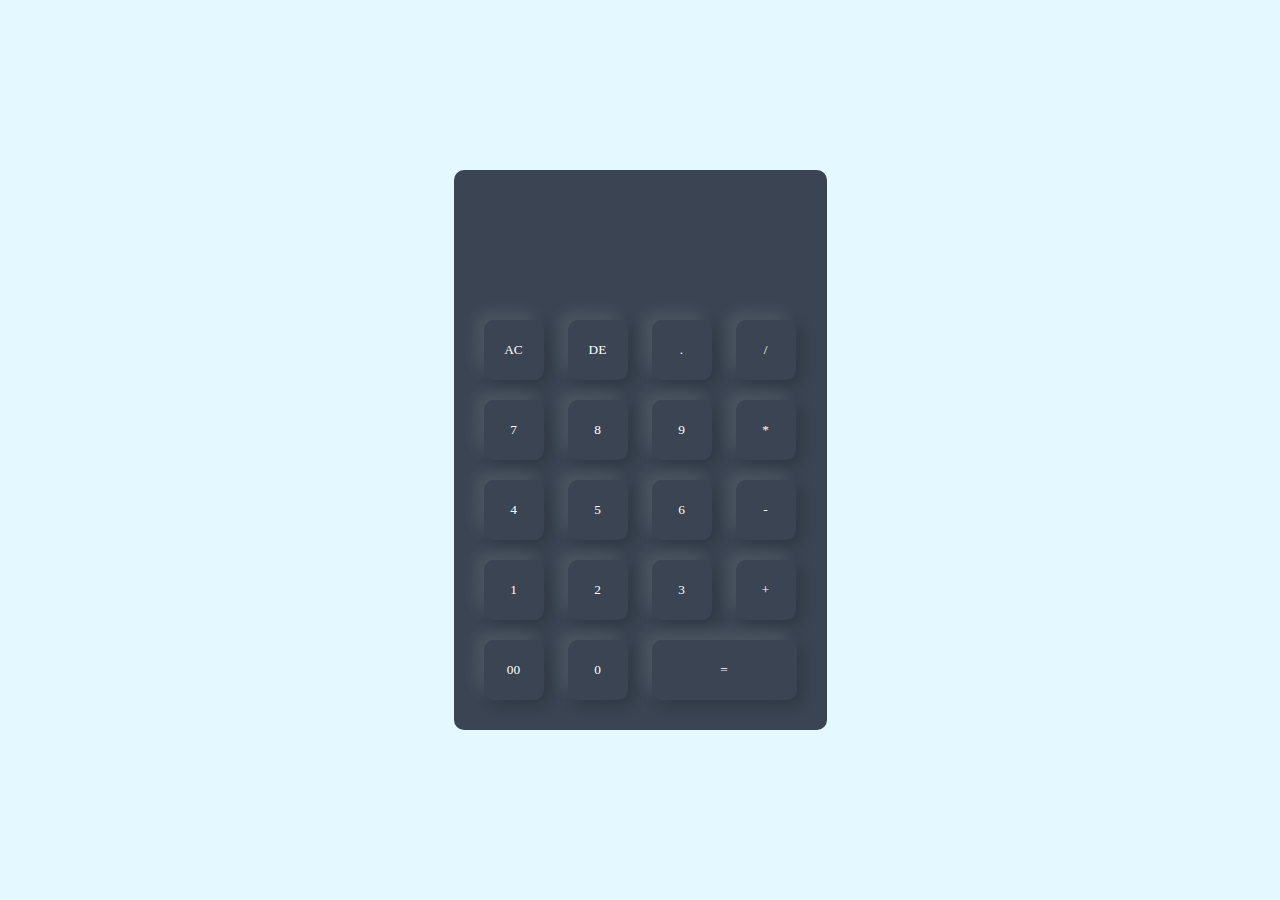
<file: calculator/index.html>
<!DOCTYPE html>
<html lang="en">
<head>
    <meta charset="UTF-8">
    <meta name="viewport" content="width=device-width, initial-scale=1.0">
    <title>calculator</title>
    <link rel="stylesheet" href="style.css">
</head>
<body>
    <div class="container">
        <div class="calculator">
            <form>
                <div class="display">
                    <input type="text" name="display">
                </div>
                <div>
                    <input type="button" value="AC" onclick="display.value =''"> 
                    <input type="button" value="DE" onclick="display.value = display.value.toString().slice(0,-1)">
                    <input type="button" value="." onclick="display.value +='.'">
                    <input type="button" value="/" onclick="display.value +='/'">

                </div><div>
                    <input type="button" value="7"   onclick="display.value ='7'">
                    <input type="button" value="8" onclick="display.value +='8'">
                    <input type="button" value="9" onclick="display.value +='9'">
                    <input type="button" value="*" onclick="display.value +='*'">

                </div><div>
                    <input type="button" value="4" onclick="display.value +='4'">
                    <input type="button" value="5" onclick="display.value +='5'">
                    <input type="button" value="6" onclick="display.value +='6'">
                    <input type="button" value="-" onclick="display.value +='-'">

                </div><div>
                    <input type="button" value="1" onclick="display.value +='1'">
                    <input type="button" value="2" onclick="display.value +='2'">
                    <input type="button" value="3"onclick="display.value +='3'">
                    <input type="button" value="+" onclick="display.value +='+'">

                </div><div>
                    <input type="button" value="00">
                    <input type="button" value="0">
                    <input type="button" value="=" onclick="display.value = eval(display.value)" class="equal">
                    

                </div>
            </form>
        </div>
    </div>
</body>
</html>
</file>
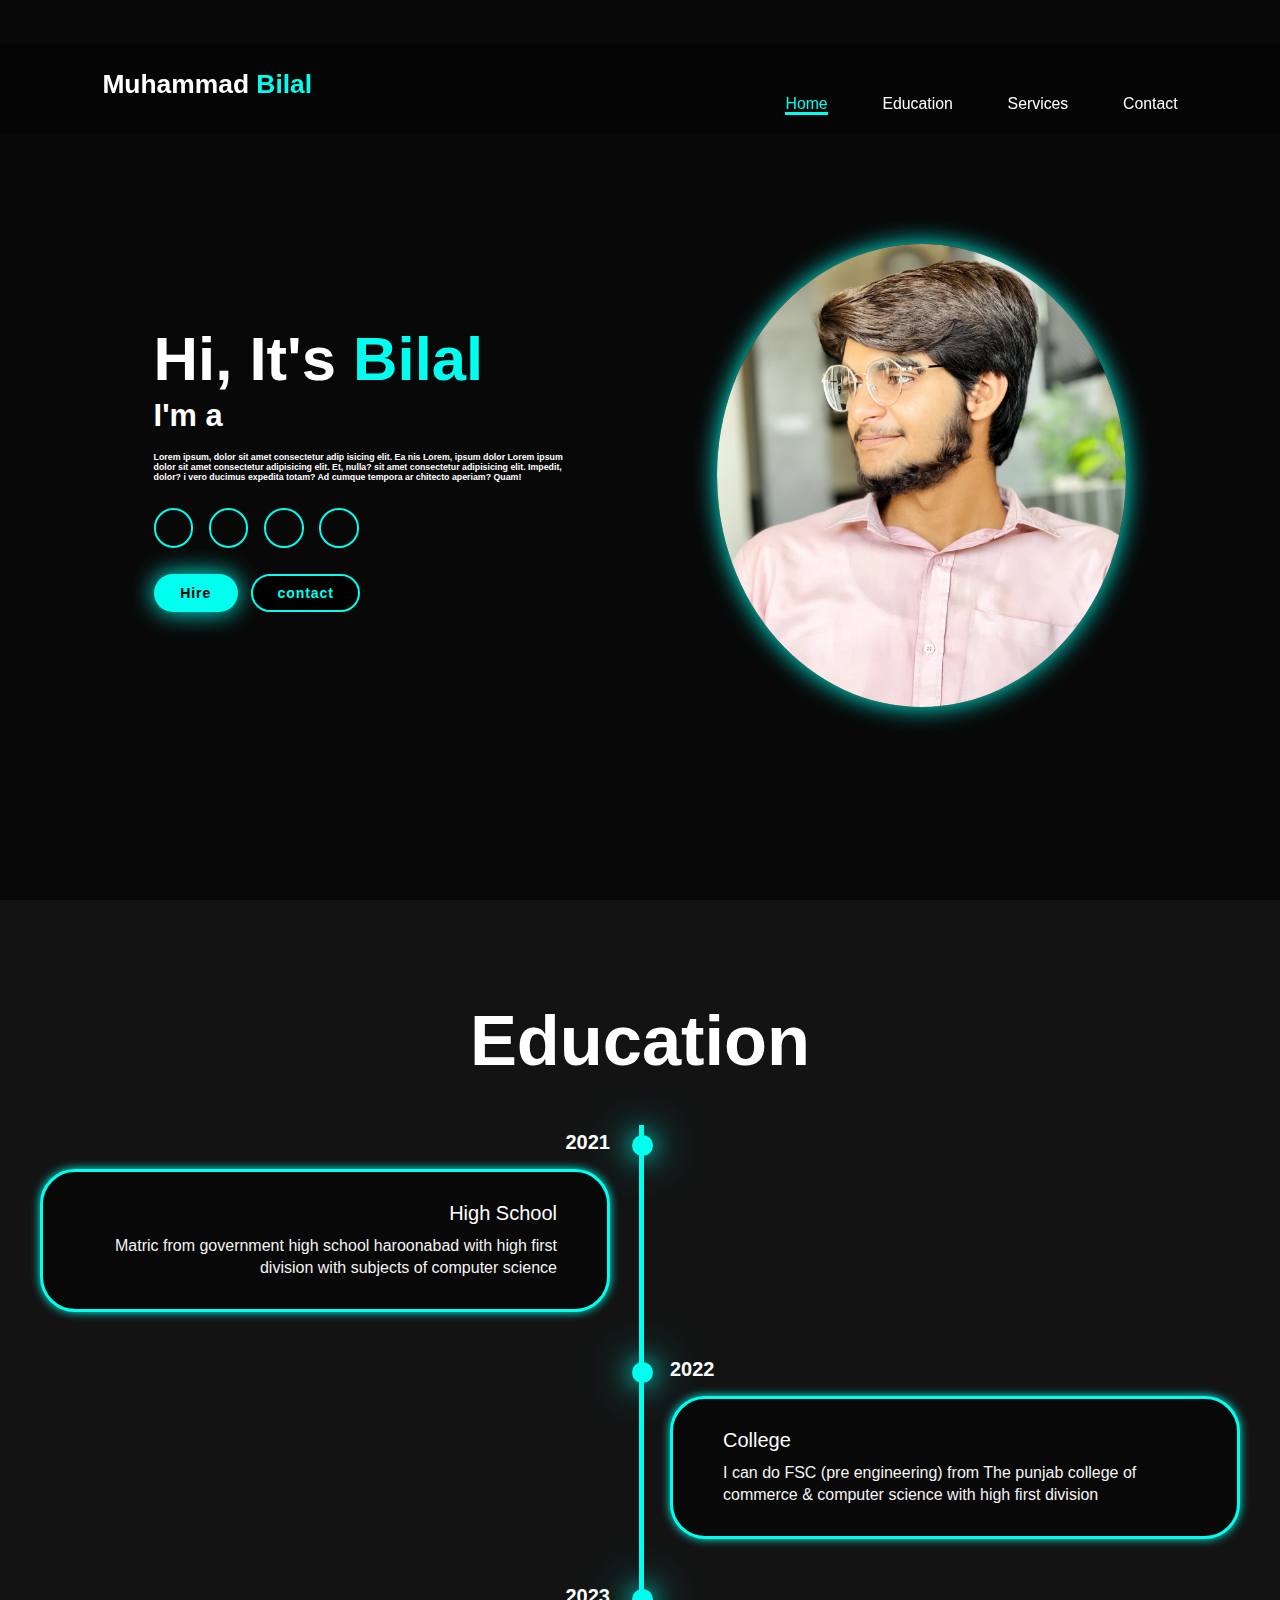
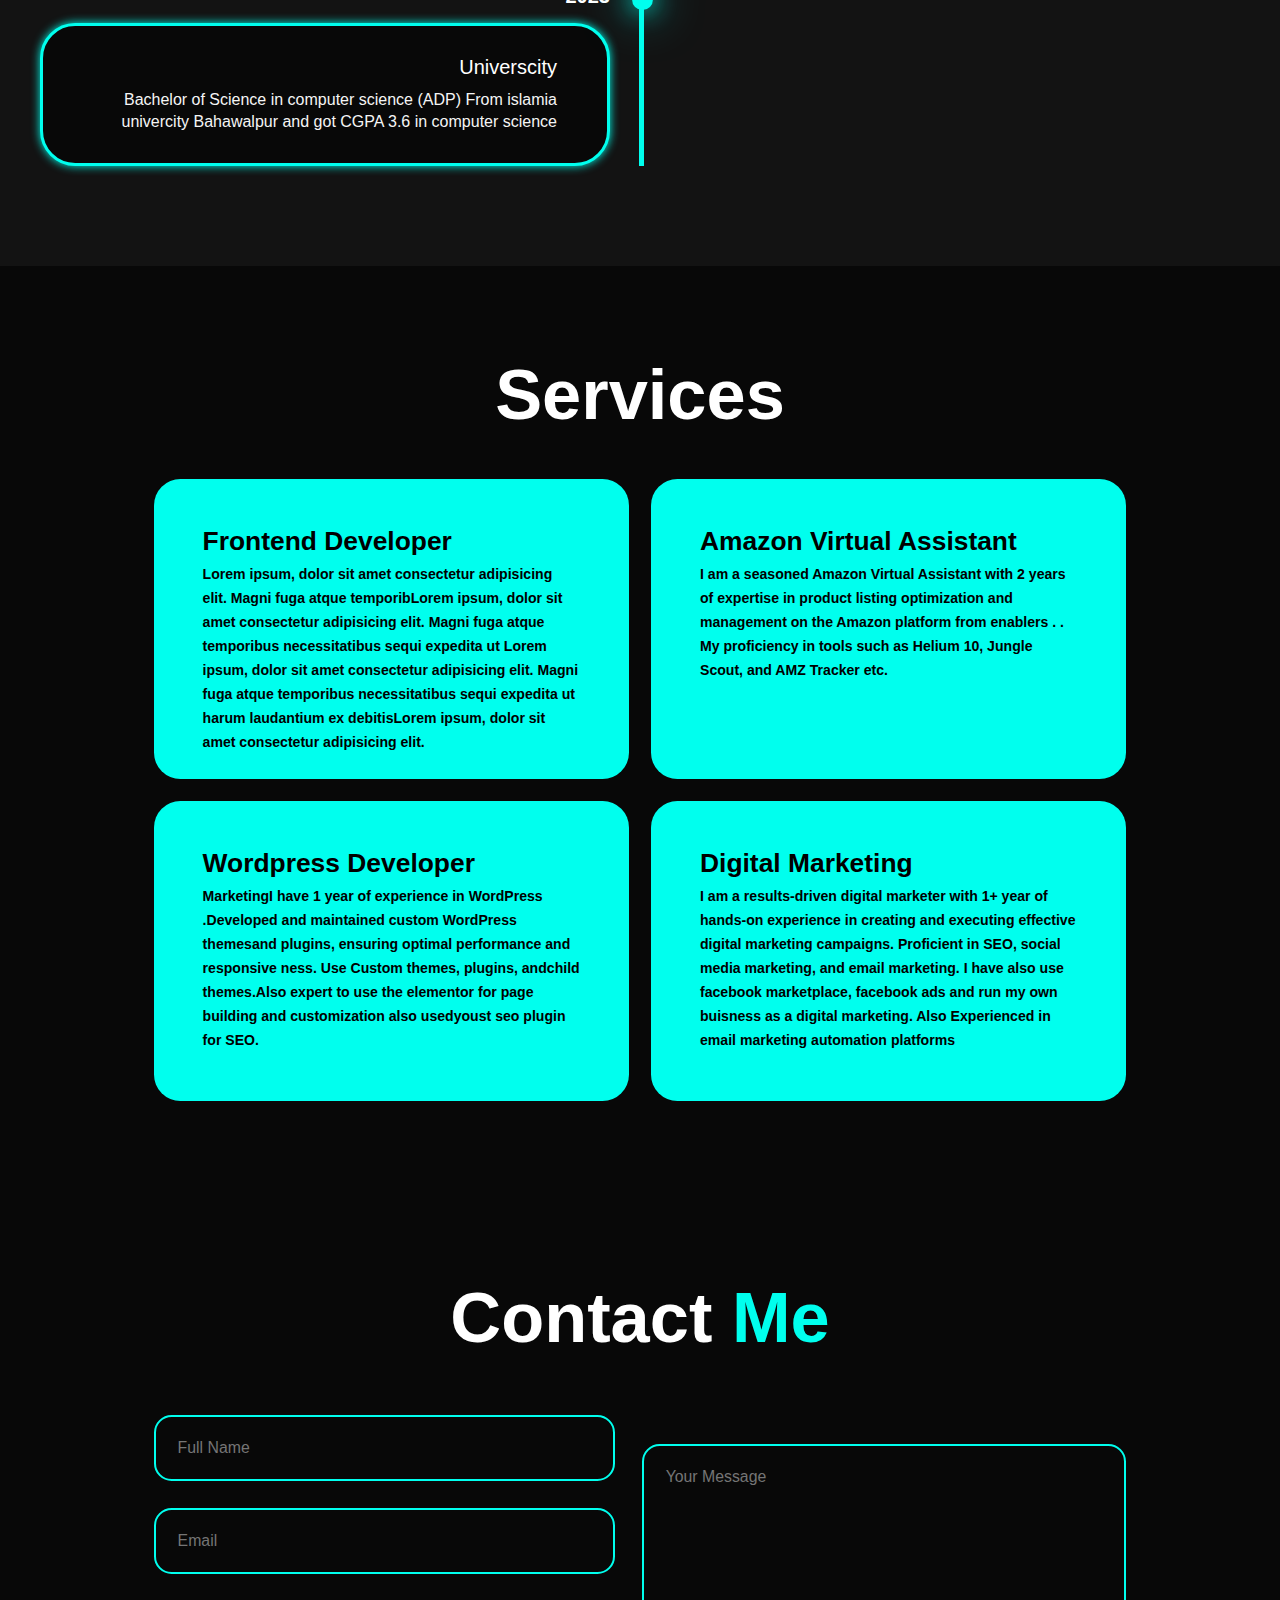
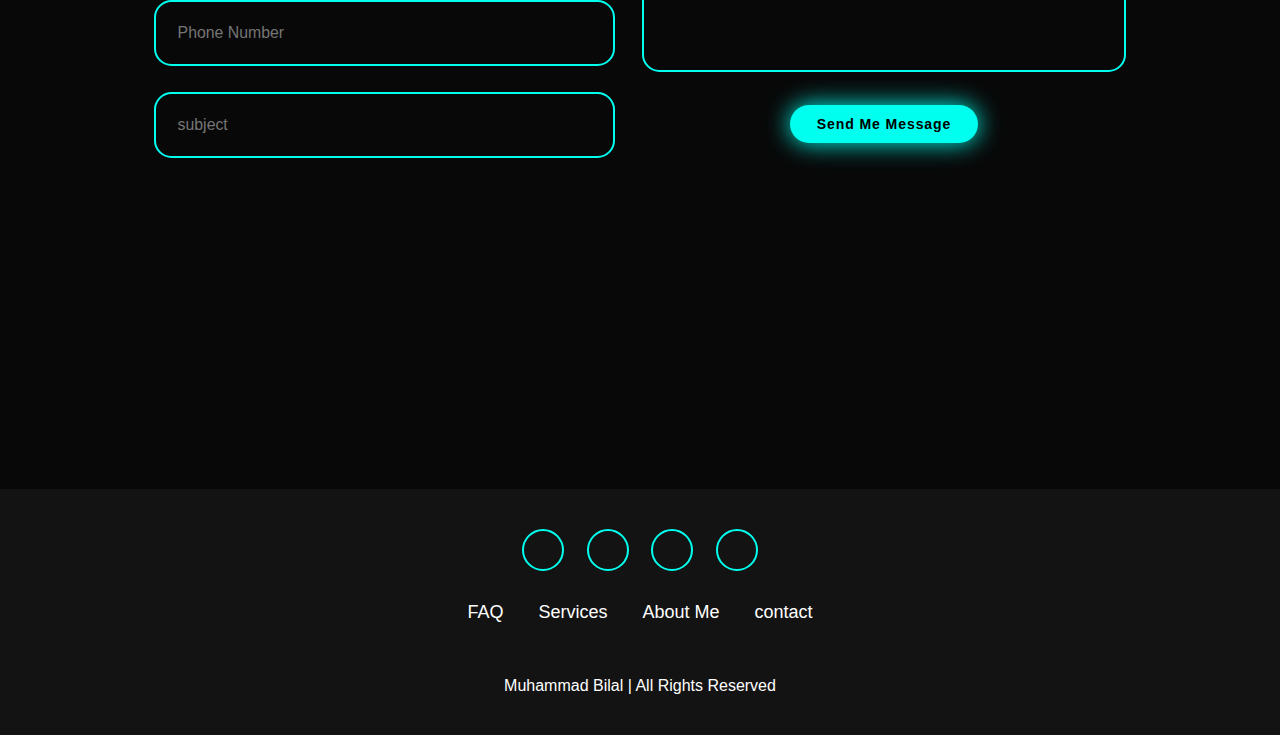
<file: My portfolio/index.html>
<!DOCTYPE html>
<html lang="en">
<head>
    <meta charset="UTF-8">
    <meta name="viewport" content="width=device-width, initial-scale=1.0">
    <title>My Portfolio</title>
    <link rel="stylesheet" href="style.css">
    <link rel="stylesheet" href="https://cdnjs.cloudflare.com/ajax/libs/font-awesome/6.5.2/css/all.min.css" integrity="sha512-SnH5WK+bZxgPHs44uWIX+LLJAJ9/2PkPKZ5QiAj6Ta86w+fsb2TkcmfRyVX3pBnMFcV7oQPJkl9QevSCWr3W6A==" crossorigin="anonymous" referrerpolicy="no-referrer" />

</head>
<body>
    
<header class="header">
    <a href="#home" class="logo">Muhammad
        <span>Bilal</span>
    </a>
    <i class="fa-solid fa-bars" id="menu-icon"></i>

    <nav class="navbar">
        <a href="#home" class="active">Home</a>
        <a href="#education">Education</a>
        <a href="#services">Services</a>
        <a href="#contact ">Contact </a>
    </nav>
</header>
<section class="home" id="home">
    <div class="home-content">
        <h1>Hi, It's <span>Bilal</span></h1>
        <h3 class="text-animation">I'm a <span></span></h3>
        <h4>Lorem ipsum, dolor sit amet consectetur adip
            isicing elit. Ea nis  Lorem, ipsum dolor   Lorem ipsum dolor sit amet consectetur adipisicing elit. Et, nulla? sit amet consectetur adipisicing elit. Impedit, dolor?  i vero ducimus expedita totam? Ad cumque tempora ar
            chitecto aperiam? Quam!</h4>

            <div class="social-icons">
                <a href="#"><i class="fa-brands fa-x-twitter"></i></a>
                <a href="#"><i class="fa-brands fa-linkedin"></i></a>
                <a href="#"><i class="fa-brands fa-github"></i></a>
                <a href="#"><i class="fa-brands fa-facebook"></i></a>

            </div>

            <div class="btn-group">
                <a href="#" class="btn">Hire</a>
                <a href="#contact" class="btn">contact</a>
            </div>
        </div>
            <div class="home-img">
                <img src="me.jpeg" alt="">
            </div>

    </div>
</section>

<section class="education" id="education">
<h2 class="heading">Education</h2>
<div class="timeline-items">

    <div class="timeline-item">
    <div class="timeline-dot"></div>
        <div class="timeline-date">2021</div>
        <div class="timeline-content">
            <h3>High School</h3>
            <p>Matric from government high school haroonabad with high first division with subjects of computer science</p>
        </div>
    
    </div>
    <div class="timeline-item">
        <div class="timeline-dot"></div>
            <div class="timeline-date">2022</div>
            <div class="timeline-content">
                <h3>College</h3>
                <p> I can do FSC (pre engineering)  from The punjab college of commerce & computer science with high first division</p>
            </div>
        
        </div>

        <div class="timeline-item">
            <div class="timeline-dot"> </div>
                <div class="timeline-date">2023</div>
                <div class="timeline-content">
                    <h3>Universcity</h3>
                    <p>Bachelor of Science in computer science (ADP) From islamia univercity Bahawalpur and got CGPA 3.6 in computer science</p>
                </div>
           
            </div>

        
</div>
</section>





<section class="services" id="services">
    <h2 class="heading">Services</h2>
    <div class="services-container">
        
        <div class="service-box">
            <div class="services-info">
                <h4>Frontend Developer</h4>
                <p>Lorem ipsum, dolor sit amet consectetur
                     adipisicing elit. Magni fuga atque temporibLorem ipsum, dolor sit amet consectetur
                     adipisicing elit. Magni fuga atque temporibus 
                     necessitatibus sequi expedita ut Lorem ipsum, dolor sit amet consectetur
                     adipisicing elit. Magni fuga atque temporibus 
                     necessitatibus sequi expedita ut harum laudantium ex debitisLorem ipsum, dolor sit amet consectetur
                     adipisicing elit. </p>
        </div>
        </div>
        <div class="service-box">
            <div class="services-info">
                <h4>Amazon Virtual Assistant</h4>
                <p>I am a seasoned Amazon Virtual Assistant with 2 years of expertise in product 
                    listing optimization and management on the Amazon platform from enablers . . My proficiency in tools such as Helium 10, Jungle Scout, and AMZ Tracker etc.
                </p>
            </div>
        </div>

        <div class="service-box">
            <div class="services-info">
                <h4>Wordpress Developer </h4>
                <p>MarketingI have 1 year of experience in WordPress .Developed and maintained 
                    custom WordPress themesand plugins, ensuring optimal performance and responsive
                    ness. Use Custom themes, plugins, andchild themes.Also expert to use the elementor for page building and customization also usedyoust seo plugin for SEO.</p>
            </div>
        </div>

        <div class="service-box">
            <div class="services-info">
                <h4>Digital Marketing</h4>
                <p>I am a results-driven digital marketer with 1+ year of hands-on experience in creating and executing effective digital marketing campaigns. Proficient in SEO, social media marketing, and email marketing. I have also use  facebook marketplace, facebook ads and run my own buisness as a digital marketing. Also Experienced in email marketing automation platforms</p>
            </div>
        </div>
    </div>
</section>
<section class="contact" id="contact">
    <h2 class="heading">Contact <span>Me</span></h2>
    <form action="">
        <div class="input-group">
            <div class="input-box">
                <input type="text" placeholder="Full Name">
                <input type="email" placeholder="Email">

            </div>
            <div class="input-box">
                <input type="number" placeholder="Phone Number">
                <input type="text" placeholder="subject">
            </div>
        </div>


<div class="input-group-2">
    <textarea name="" id="" cols="30" rows="10 " placeholder="Your Message"></textarea>
    <input type="submit" value="Send Me Message" class="btn">
</div>

    </form>
</section>

<footer class="footer">
    <div class="social">
        <a href="#"><i class="fa-brands fa-x-twitter"></i></a>
                <a href="#"><i class="fa-brands fa-linkedin"></i></a>
                <a href="#"><i class="fa-brands fa-github"></i></a>
                <a href="#"><i class="fa-brands fa-facebook"></i></a>

    </div>

    <ul class="list">
        <li>
            <a href="#">FAQ</a>
        </li>

        <li>
            <a href="#">Services</a>
        </li>
        <li>
            <a href="#">About Me</a>
        </li>
        <li>
            <a href="#">contact</a>
        </li>
       
    </ul>
    <p class="copyright">
        Muhammad Bilal | All Rights Reserved
    </p>
</footer>



<script src="app.js"></script>

</body>
</html>
</file>
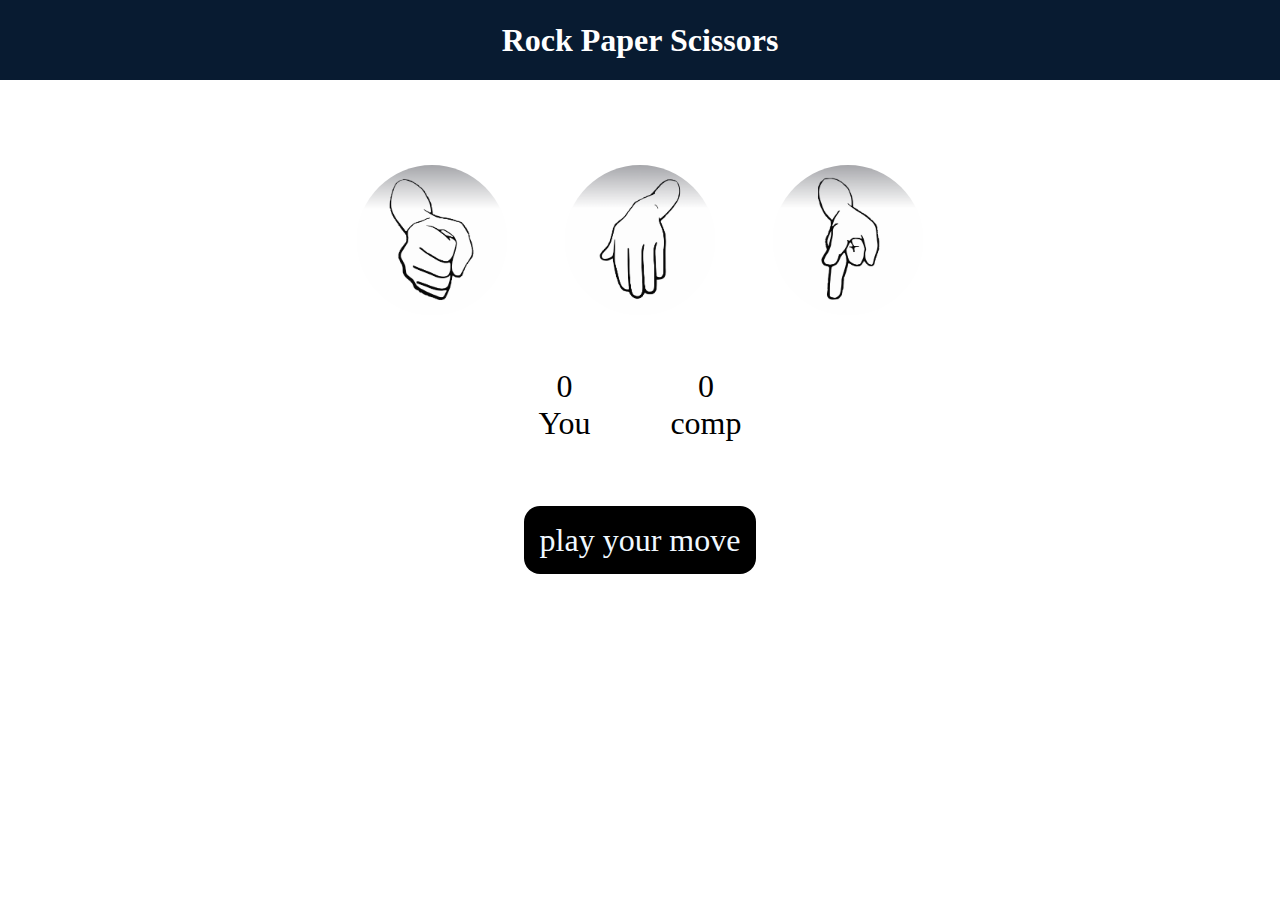
<file: rock paper, scissor game/index.html>
<!DOCTYPE html>
<html lang="en">
<head>
    <meta charset="UTF-8">
    <meta name="viewport" content="width=device-width, initial-scale=1.0">
    <title>Rock Paper Scissors</title>
    <link rel="stylesheet" href="style.css"
</head>
<body>
    <h1>Rock Paper Scissors</h1>
    <div class="choices">
        <div class="choice" id="rock">
            <img src="./images/rock.png">
        </div>
        <div class="choice" id="paper">
            <img src="./images/paper.png">
        </div>
        <div class="choice" id="scissors">
            <img src="./images/scissor.png">
        </div>
    </div>

    <div class="score-board">
        <div class="score">
            <p id="user-score">0</p>
            <p>You</p>

        </div>
    
    <div class="score">
        <p id="comp-score">0</p>
        <p>comp</p>
    </div>
    </div>
<div class="msg-container">
    <p id="msg">play your move</p>
</div>


<script src="app.js"></script>


</body>
</html>
</file>
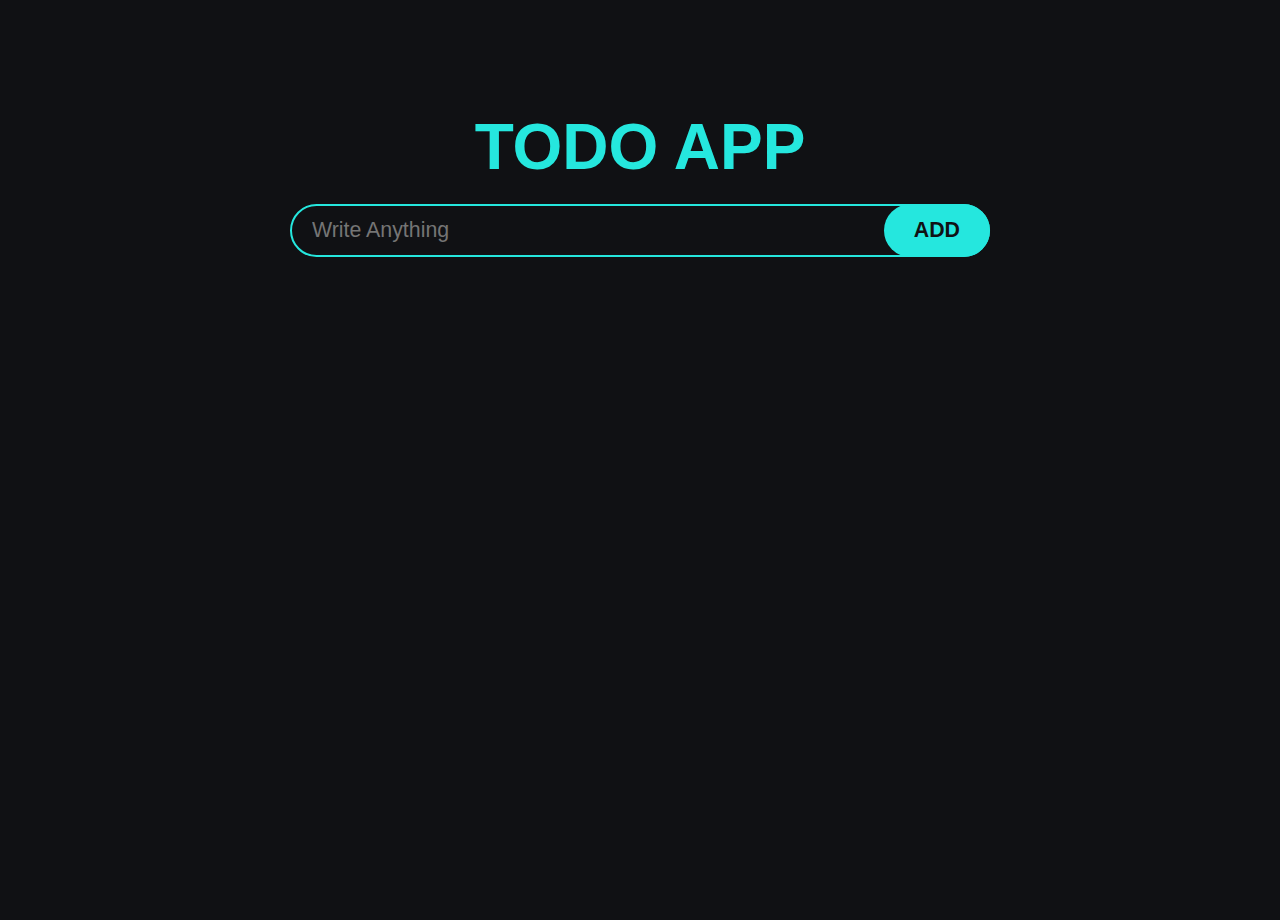
<file: to-do-list app/index.html>
<!DOCTYPE html>
<html lang="en">

<head>
    <meta charset="UTF-8">
    <meta name="viewport" content="width=device-width, initial-scale=1.0">
    <title>Todo List </title>
    <link rel="stylesheet" href="style.css">
    <link rel="stylesheet" href="https://cdnjs.cloudflare.com/ajax/libs/font-awesome/6.6.0/css/all.min.css">
</head>

<body>
    <h1>Todo App</h1>

    <div class="wrapper">
        <form>
            <input id="todo-input" type="text" 
            placeholder="Write Anything" autocomplete="off">
            <button id="add-button">ADD</button>
        </form>
        <ul id="todo-list">
            <li class="todo">
                <input type="checkbox" id="todo-1">
                <label for="todo-1" class="custom-checkbox">
                    <i class="fa-solid fa-check"></i>
                </label>
                <label for="todo-1" class="todo-text">
                    web project with html css and js
                </label>
                <button class="delete-button">
                    <i   class="fa-regular fa-trash-can"></i>
                </button>
            </li>

           
            <li class="todo">
                <input type="checkbox" id="todo-2">
                <label for="todo-2" class="custom-checkbox">
                    <i class="fa-solid fa-check"></i>
                </label>
                <label for="todo-2" class="todo-text">
                    web project with html css and js
                </label>
                <button class="delete-button">
                    <i class="fa-regular fa-trash-can"></i>
                </button>
            </li>

        </ul>
    </div>
</body>
<script src="app.js"></script>
</html>
</file>
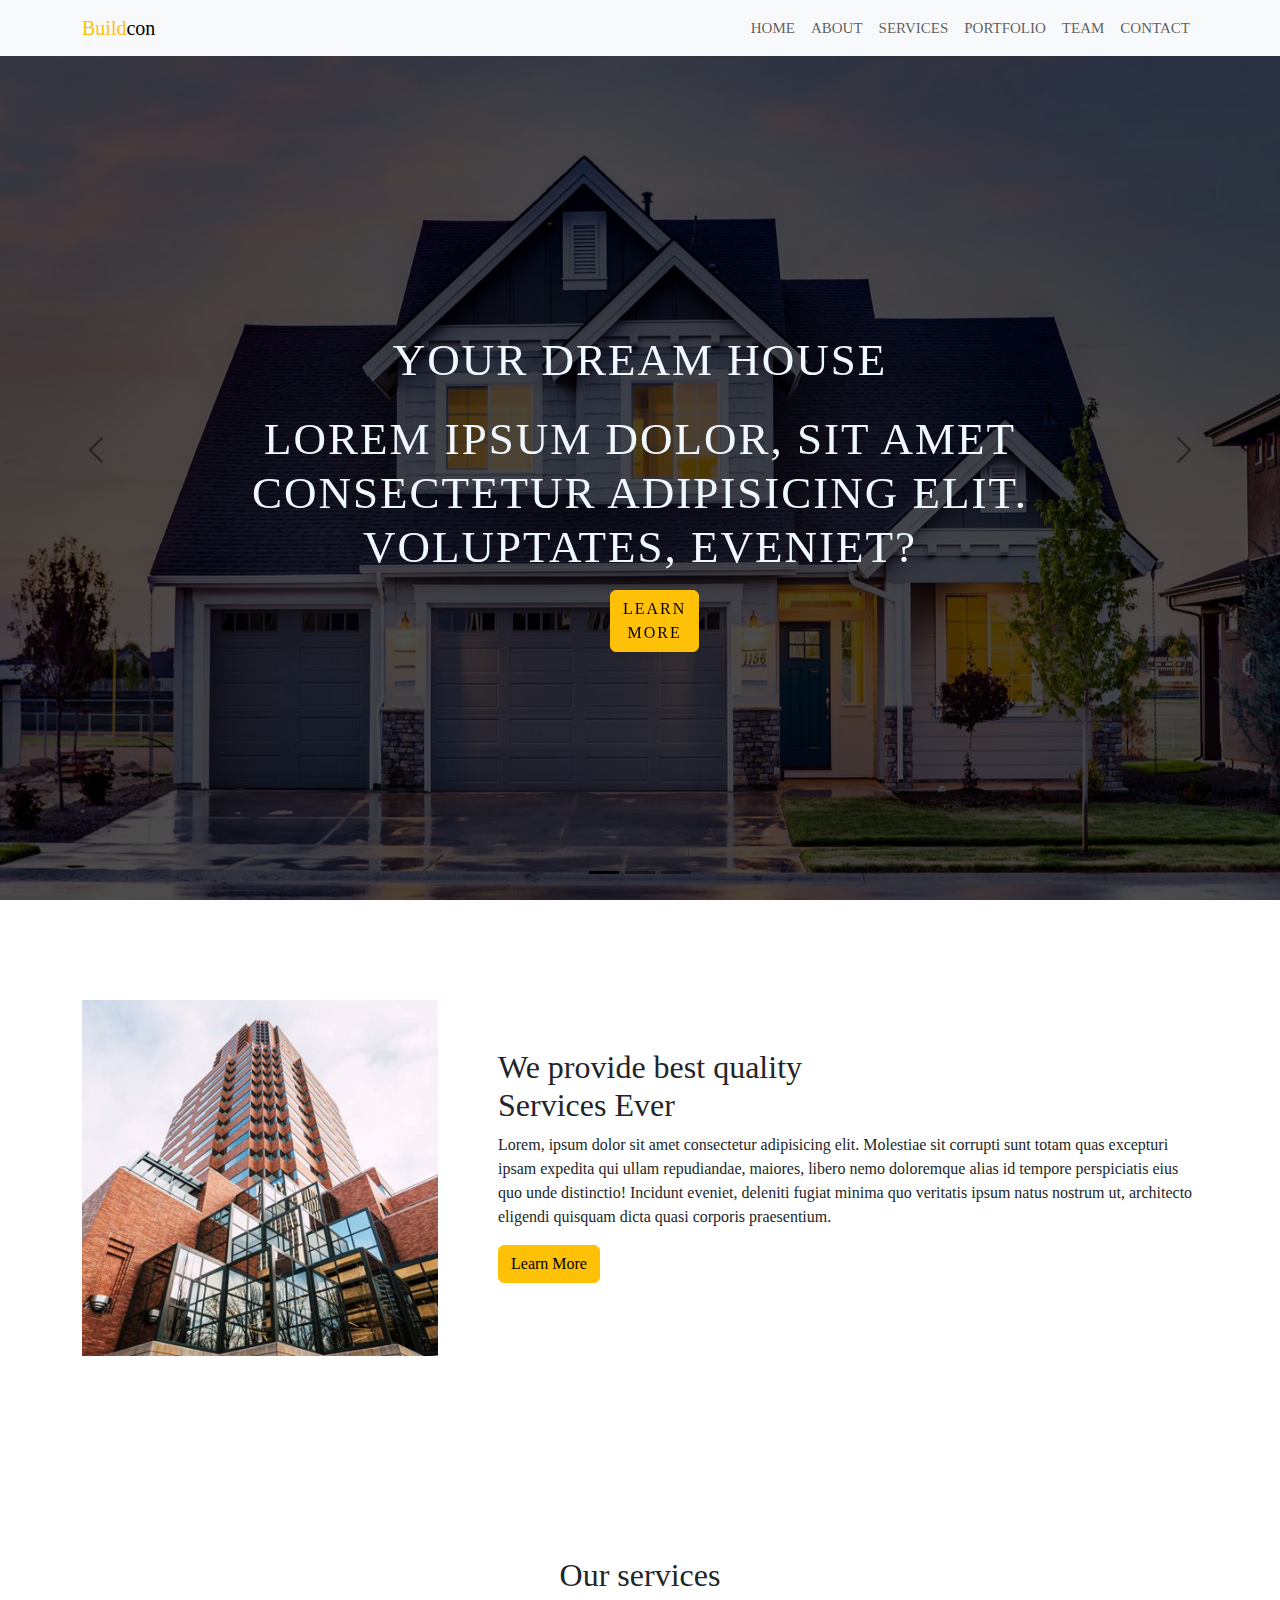
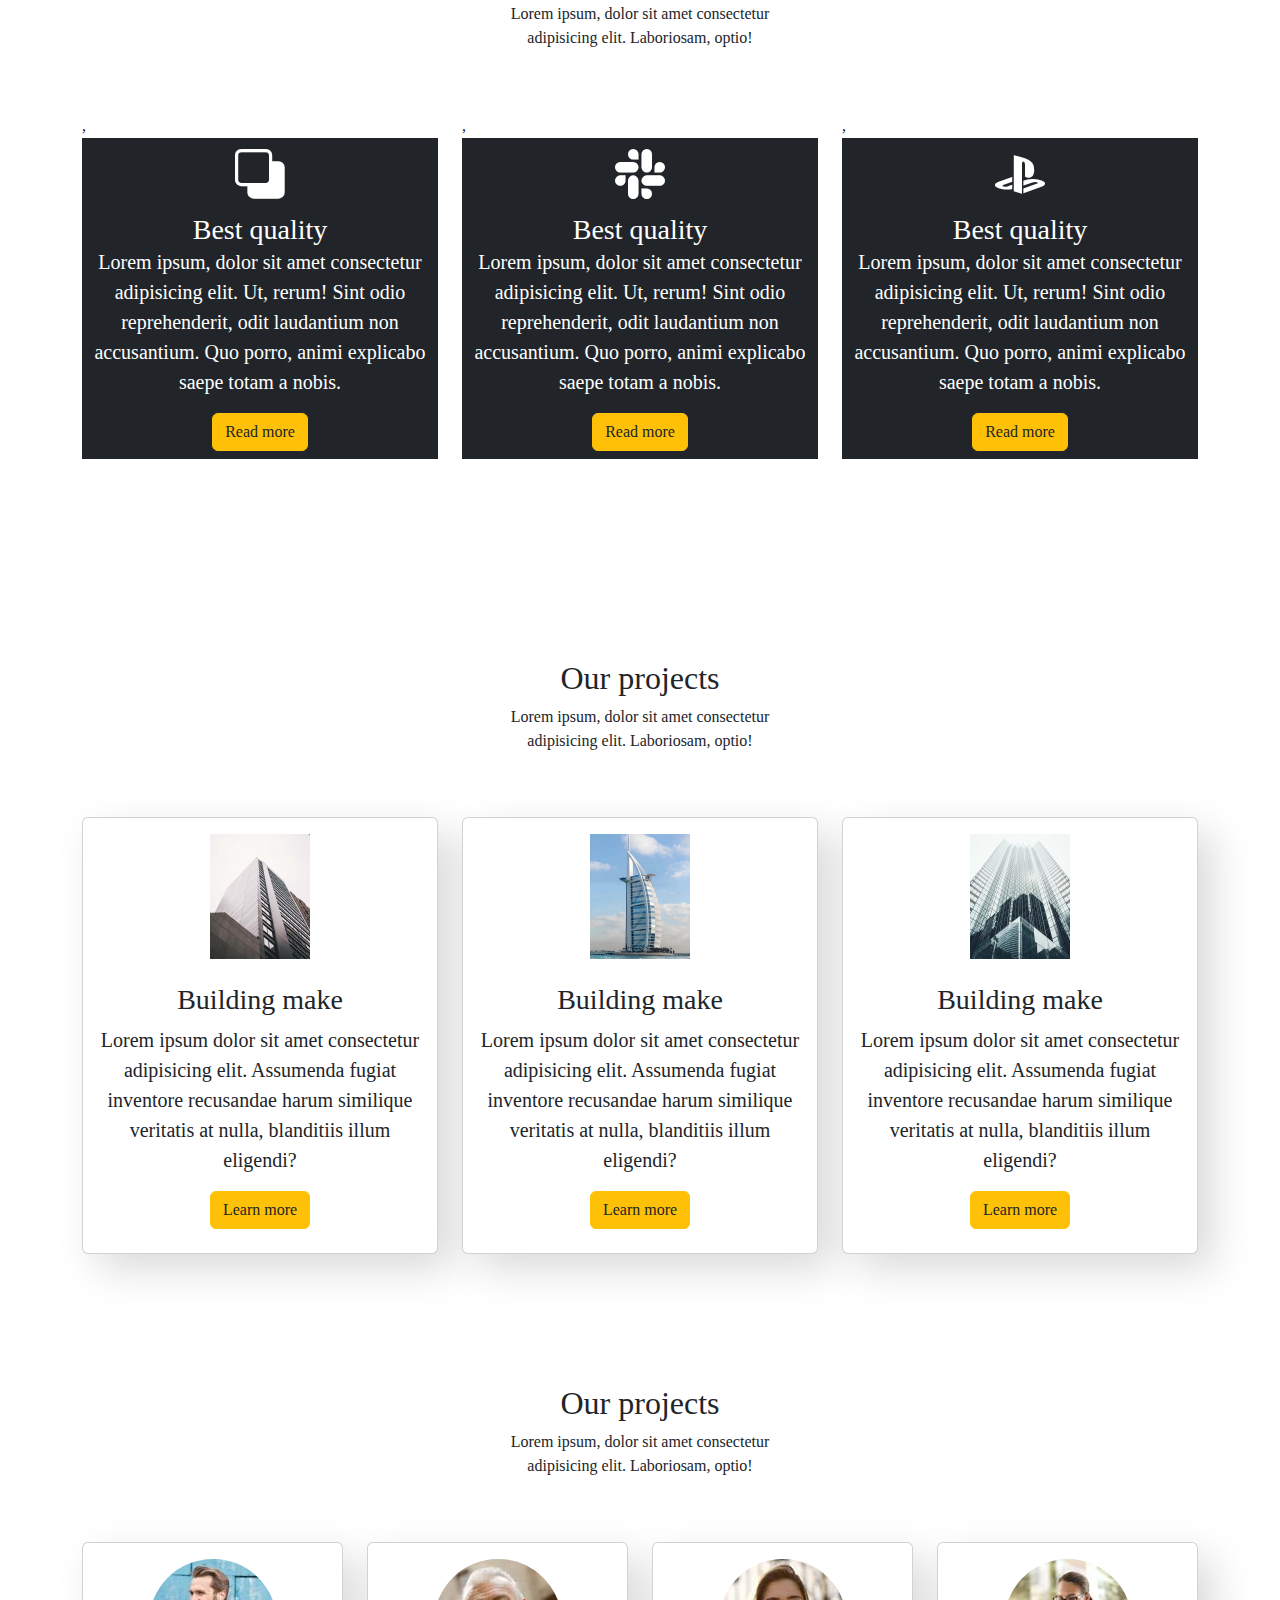
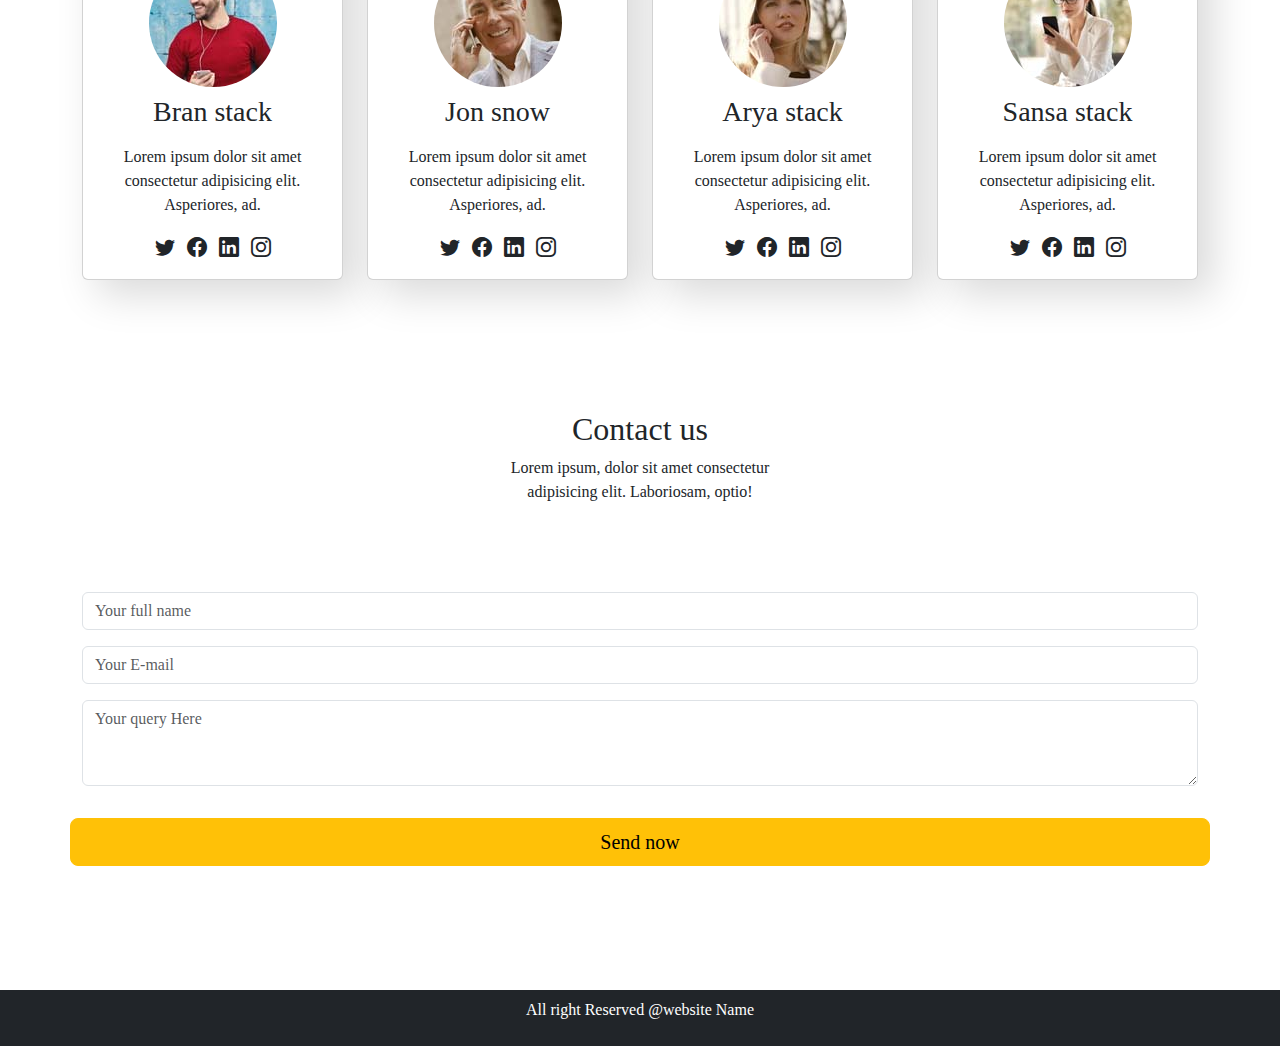
<file: Buisness website/project-1-img/index.html>
<!doctype html>
<html lang="en">
  <head>
    <meta charset="utf-8">
    <meta name="viewport" content="width=device-width, initial-scale=1">
    <title>Bootstrap 5 project</title>
    <link rel="stylesheet" href="https://cdn.jsdelivr.net/npm/bootstrap-icons@1.11.3/font/bootstrap-icons.min.css">

    <link href="https://cdn.jsdelivr.net/npm/bootstrap@5.3.3/dist/css/bootstrap.min.css" rel="stylesheet" integrity="sha384-QWTKZyjpPEjISv5WaRU9OFeRpok6YctnYmDr5pNlyT2bRjXh0JMhjY6hW+ALEwIH" crossorigin="anonymous">
    <link rel="stylesheet" href="style.css">
  </head>
  <body>

    <nav class="navbar navbar-expand-lg bg-body-tertiary fixed-top">
        <div class="container">
          <a class="navbar-brand" href="#"><span class="text-warning">Build</span>con</a>
          <button class="navbar-toggler" type="button" data-bs-toggle="collapse" data-bs-target="#navbarSupportedContent" aria-controls="navbarSupportedContent" aria-expanded="false" aria-label="Toggle navigation">
            <span class="navbar-toggler-icon"></span>
          </button>
          <div class="collapse navbar-collapse" id="navbarSupportedContent">
            <ul class="navbar-nav ms-auto mb-2 mb-lg-0">
             
              <li class="nav-item">
                <a class="nav-link" href="#Home">Home</a>
              </li>
              <li class="nav-item">
                <a class="nav-link" href="#About">About</a>
              </li>
              <li class="nav-item">
                <a class="nav-link" href="#Services">Services</a>
              </li>
              <li class="nav-item">
                <a class="nav-link" href="#portfolio">Portfolio</a>
              </li>
              <li class="nav-item">
                <a class="nav-link" href="#Team">Team</a>
              </li>
              <li class="nav-item">
                <a class="nav-link" href="#Contact">contact</a>
              </li>


            </ul>
            
          </div>
        </div>
      </nav>
<div id="Home">
      <div id="carouselExampleDark " class="carousel carousel-dark slide">
        <div class="carousel-indicators">
          <button type="button" data-bs-target="#carouselExampleDark" data-bs-slide-to="0" class="active" aria-current="true" aria-label="Slide 1"></button>
          <button type="button" data-bs-target="#carouselExampleDark" data-bs-slide-to="1" aria-label="Slide 2"></button>
          <button type="button" data-bs-target="#carouselExampleDark" data-bs-slide-to="2" aria-label="Slide 3"></button>
        </div>
        <div class="carousel-inner">
          <div class="carousel-item active" data-bs-interval="10000">
            <img src="home-1.jpg" class="d-block w-100" alt="...">
            <div class="carousel-caption ">
                <h5>Your Dream House</h5>
              <h5>Lorem ipsum dolor, sit amet consectetur adipisicing elit. Voluptates, eveniet?</p>
                <p> <a href="#" class="btn btn-warning mt-3">Learn More</a></p>
            </div>
          </div>
          <div class="carousel-item" data-bs-interval="2000">
            <img src="home-2.jpg" class="d-block w-100" alt="...">
            <div class="carousel-caption ">
              <h5>Always Dadicated</h5>
              <h5>Lorem ipsum dolor, sit amet consectetur adipisicing elit. Voluptates, eveniet?</p>
                <p> <a href="#" class="btn btn-warning mt-3">Learn More</a></p>
            </div>
          </div>
          <div class="carousel-item">
            <img src="home-3.jpg" class="d-block w-100" alt="...">
            <div class="carousel-caption ">
              <h5>True Construction</h5>
              <h5>Lorem ipsum dolor, sit amet consectetur adipisicing elit. Voluptates, eveniet?</p>
                <p> <a href="#" class="btn btn-warning mt-3">Learn More</a></p>
            </div>
          </div>
        </div>
        <button class="carousel-control-prev" type="button" data-bs-target="#carouselExampleDark" data-bs-slide="prev">
          <span class="carousel-control-prev-icon" aria-hidden="true"></span>
          <span class="visually-hidden">Previous</span>
        </button>
        <button class="carousel-control-next" type="button" data-bs-target="#carouselExampleDark" data-bs-slide="next">
          <span class="carousel-control-next-icon" aria-hidden="true"></span>
          <span class="visually-hidden">Next</span>
        </button>
      </div>
    </div>



      <section id="About" class="about section-padding">
        <div class="container">
            <div class="row">
                <div class="col-lg-4 col md-12 col 12">
                    <div class="about-img">
                        <img src="about.jpg" alt="" class="img-fluid">
                    </div>
                </div>
                <div class="col-lg-8 col md-12 col-12 ps-lg-5 mt-md-5">
                    <div class="about-text">
                        <h2> We provide best quality <br> Services Ever</h2>
                        <p>Lorem, ipsum dolor sit amet consectetur adipisicing elit. Molestiae sit corrupti sunt totam quas excepturi ipsam expedita qui ullam repudiandae, maiores, libero nemo doloremque alias id tempore perspiciatis eius quo unde distinctio! Incidunt eveniet, deleniti fugiat minima quo veritatis ipsum natus nostrum ut, architecto eligendi quisquam dicta quasi corporis praesentium.</p>
                        <a href="#" class="btn btn-warning">Learn More</a>
                    </div>
                </div>
            </div>

        </div>
      </section>


<section id="Services" class="services section-padding">
    <div class="container">
        <div class="row">
            <div class="col-md-12">
                <div class="section-header text-center pb-5">
                    <h2>Our services</h2>
                    <p>Lorem ipsum, dolor sit amet consectetur<br> adipisicing elit. Laboriosam, optio!</p>
                </div>
            </div>
        </div>
        <div class="row">
            <div class="col-12 col-md-12 col-lg-4">
                ,<div class="text-white text-center bg-dark pb-2">
                    <div class="card-body bg-dark">
                        <i class="bi bi-subtract"></i>
                        <h3 class="card-title">Best quality</h3>
                        <p class="lead ">Lorem ipsum, dolor sit amet consectetur adipisicing elit. Ut, rerum! Sint odio reprehenderit, odit laudantium non accusantium. Quo porro, animi explicabo saepe totam a nobis.</p>
                        <button class="btn btn-warning text-dark">Read more</button>

                    </div>
                </div>
            </div>
            <div class="col-12 col-md-12 col-lg-4">
                ,<div class="text-white text-center bg-dark pb-2">
                    <div class="card-body bg-dark">
                        <i class="bi bi-slack"></i>
                        <h3 class="card-title">Best quality</h3>
                        <p class="lead ">Lorem ipsum, dolor sit amet consectetur adipisicing elit. Ut, rerum! Sint odio reprehenderit, odit laudantium non accusantium. Quo porro, animi explicabo saepe totam a nobis.</p>
                        <button class="btn btn-warning text-dark">Read more</button>

                    </div>
                </div>
            </div>
            <div class="col-12 col-md-12 col-lg-4">
                ,<div class="text-white text-center bg-dark pb-2">
                    <div class="card-body bg-dark">
                        <i class="bi bi-playstation"></i>
                        <h3 class="card-title">Best quality</h3>
                        <p class="lead ">Lorem ipsum, dolor sit amet consectetur adipisicing elit. Ut, rerum! Sint odio reprehenderit, odit laudantium non accusantium. Quo porro, animi explicabo saepe totam a nobis.</p>
                        <button class="btn btn-warning text-dark">Read more</button>

                    </div>
                </div>
            </div>
        </div>
    </div>
   
</section>

<section id="portfolio" class="portfolio section-padding">
    <div class="container">
        <div class="row">
            <div class="col-md-12">
                <div class="section-header text-center pb-5">
                    <h2>Our projects</h2>
                    <p>Lorem ipsum, dolor sit amet consectetur<br> adipisicing elit. Laboriosam, optio!</p>
                </div>
            </div>
        </div>
        <div class="row">
            <div class="col-12 col-md-12 col-lg-4">
                <div class="card  text-center bg-white pb-2">
                    <div class="card-body text-dark">
                        <div class="img-area mb-4">
                            <img src="project-1.jpg" alt="" class="img-fluid">
                        </div>
                        <h3 class="card-title">Building make</h3>
                        <p class="lead">
                            Lorem ipsum dolor sit amet consectetur adipisicing elit. Assumenda fugiat inventore recusandae harum similique veritatis at nulla, blanditiis illum eligendi?
                        </p>
                        <button class="btn btn-warning text-dark">Learn more</button>

                    </div>
                </div>
            </div>
            <div class="col-12 col-md-12 col-lg-4">
              <div class="card  text-center bg-white pb-2">
                  <div class="card-body text-dark">
                      <div class="img-area mb-4">
                          <img src="project-2.jpg" alt="" class="img-fluid">
                      </div>
                      <h3 class="card-title">Building make</h3>
                      <p class="lead">
                          Lorem ipsum dolor sit amet consectetur adipisicing elit. Assumenda fugiat inventore recusandae harum similique veritatis at nulla, blanditiis illum eligendi?
                      </p>
                      <button class="btn btn-warning text-dark">Learn more</button>

                  </div>
              </div>
          </div>
          <div class="col-12 col-md-12 col-lg-4">
            <div class="card  text-center bg-white pb-2">
                <div class="card-body text-dark">
                    <div class="img-area mb-4">
                        <img src="project-3.jpg" alt="" class="img-fluid">
                    </div>
                    <h3 class="card-title">Building make</h3>
                    <p class="lead">
                        Lorem ipsum dolor sit amet consectetur adipisicing elit. Assumenda fugiat inventore recusandae harum similique veritatis at nulla, blanditiis illum eligendi?
                    </p>
                    <button class="btn btn-warning text-dark">Learn more</button>

                </div>
            </div>
        </div>
        </div>
    </div>
</section>


<section id="Team" class="team section padding">
  <div class="container">
    <div class="row">
      <div class="col-md-12">
          <div class="section-header text-center pb-5">
              <h2>Our projects</h2>
              <p>Lorem ipsum, dolor sit amet consectetur<br> adipisicing elit. Laboriosam, optio!</p>
          </div>
      </div>
  </div>
<div class="row">
  <div class="col-12 col-md-6 col-lg-3">
    <div class="card text-center">
      <div class="card-body">
        <img src="team-1.jpg" alt="" class="img-fluid rounded-circle">
        <h3 class="card-title py-2"> Bran stack</h3>
        <p class="card-text">Lorem ipsum dolor sit amet consectetur adipisicing elit. Asperiores, ad.</p>

        <div class="social">
          <i class="bi bi-twitter text-dark mx-1"></i>
          <i class="bi bi-facebook text-dark mx-1"></i>
          <i class="bi bi-linkedin text-dark mx-1"></i>
          <i class="bi bi-instagram text-dark mx-1"></i>
          
          

        </div>
      </div>
    </div>
  </div>
  <div class="col-12 col-md-6 col-lg-3">
    <div class="card text-center">
      <div class="card-body">
        <img src="team-2.jpg" alt="" class="img-fluid rounded-circle">
        <h3 class="card-title py-2"> Jon snow</h3>
        <p class="card-text">Lorem ipsum dolor sit amet consectetur adipisicing elit. Asperiores, ad.</p>

        <div class="social">
          <i class="bi bi-twitter text-dark mx-1"></i>
          <i class="bi bi-facebook text-dark mx-1"></i>
          <i class="bi bi-linkedin text-dark mx-1"></i>
          <i class="bi bi-instagram text-dark mx-1"></i>
          
          

        </div>
      </div>
    </div>
  </div>
  <div class="col-12 col-md-6 col-lg-3">
    <div class="card text-center">
      <div class="card-body">
        <img src="team-3.jpg" alt="" class="img-fluid rounded-circle">
        <h3 class="card-title py-2"> Arya stack</h3>
        <p class="card-text">Lorem ipsum dolor sit amet consectetur adipisicing elit. Asperiores, ad.</p>

        <div class="social">
          <i class="bi bi-twitter text-dark mx-1"></i>
          <i class="bi bi-facebook text-dark mx-1"></i>
          <i class="bi bi-linkedin text-dark mx-1"></i>
          <i class="bi bi-instagram text-dark mx-1"></i>
          
          

        </div>
      </div>
    </div>
  </div>
  <div class="col-12 col-md-6 col-lg-3">
    <div class="card text-center">
      <div class="card-body">
        <img src="team-4.jpg" alt="" class="img-fluid rounded-circle">
        <h3 class="card-title py-2"> Sansa stack</h3>
        <p class="card-text">Lorem ipsum dolor sit amet consectetur adipisicing elit. Asperiores, ad.</p>

        <div class="social">
          <i class="bi bi-twitter text-dark mx-1"></i>
          <i class="bi bi-facebook text-dark mx-1"></i>
          <i class="bi bi-linkedin text-dark mx-1"></i>
          <i class="bi bi-instagram text-dark mx-1"></i>
          
          

        </div>
      </div>
    </div>
  </div>
</div>
  </div>
</section>

<section id="Contact" class="contact section-padding">
  <div class="container">
    <div class="row">
      <div class="col-md-12">
          <div class="section-header text-center pb-5">
              <h2>Contact us</h2>
              <p>Lorem ipsum, dolor sit amet consectetur<br> adipisicing elit. Laboriosam, optio!</p>
          </div>
      </div>
  </div>
  <div class="row m-0">
    <div class="col-md-12 p-0 pt-4 pb-4">
      <div class="row">
        <div class="col-md-12">
          <div class="mb-3">
            <input type="text" class="form-control" required placeholder="Your full name">
          </div>
        </div>
        <div class="col-md-12">
          <div class="mb-3">
            <input type="e-mail" class="form-control" required placeholder="Your E-mail">
          </div>
        </div>
        <div class="col-md-12">
          <div class="mb-3">
           <textarea rows="3" required class="form-control" placeholder="Your query Here"></textarea>
          </div>
        </div>
        <button class="btn btn-warning btn-lg btn-block mt-3" >Send now </button>
      </div>
    </div>
  </div>
  </div>
</section>


<footer class="bg-dark p-2 text-center">
  <div class="container">
    <p class="text-white">All right Reserved @website Name</p>
  </div>
</footer>


    <script src="https://cdn.jsdelivr.net/npm/bootstrap@5.3.3/dist/js/bootstrap.bundle.min.js" integrity="sha384-YvpcrYf0tY3lHB60NNkmXc5s9fDVZLESaAA55NDzOxhy9GkcIdslK1eN7N6jIeHz" crossorigin="anonymous"></script>
  </body>

  </html>
</file>
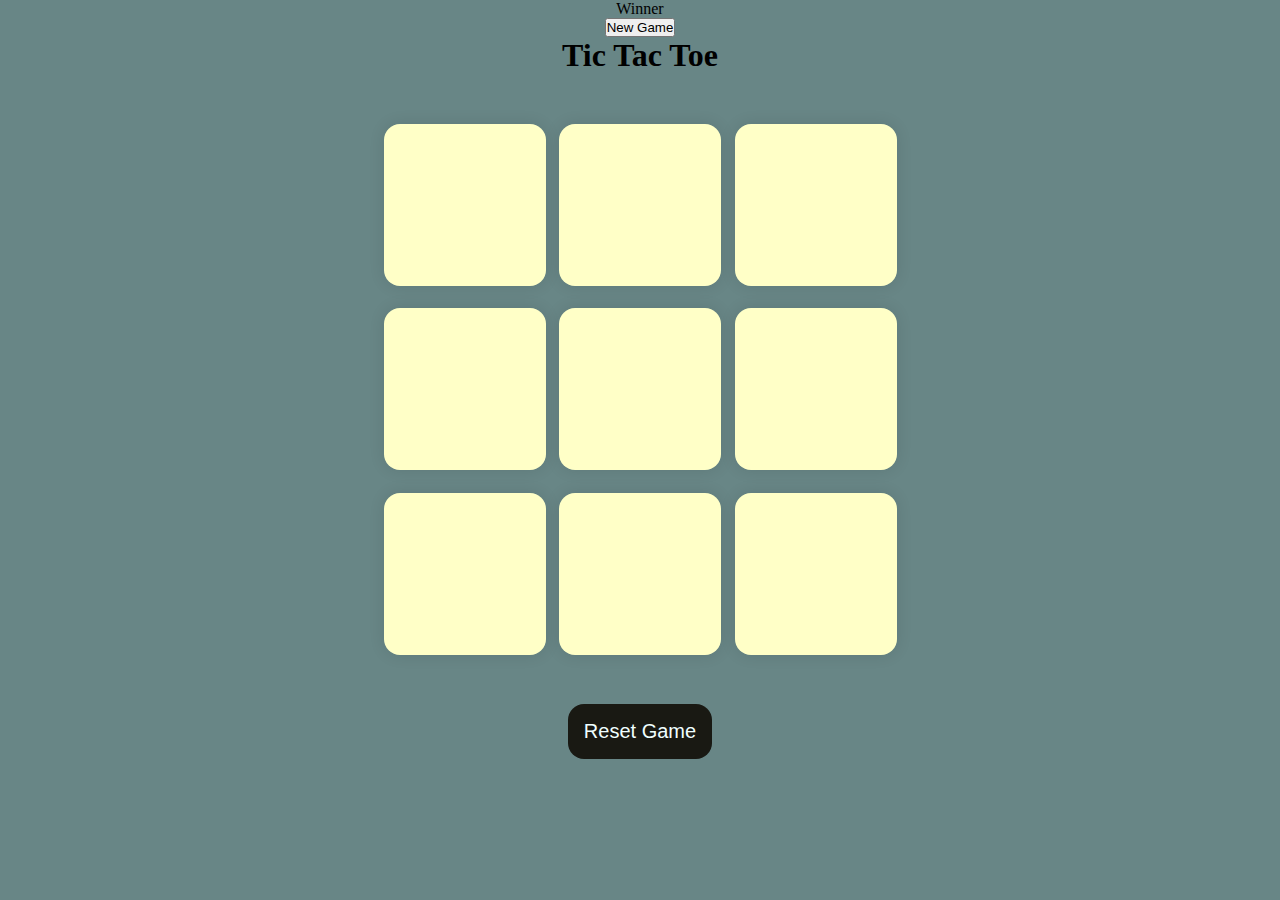
<file: tic-tac-toe game/tic-tak-toe/index.html>
<!DOCTYPE html>
<html lang="en">
  <head>
    <meta charset="UTF-8" />
    <meta name="viewport" content="width=device-width, initial-scale=1.0" />
    <title>Tic-Tac-Toe Game</title>
    <link rel="stylesheet" href="style.css" />
  </head>
  <body>
    <div class="msg-container hide">
      <p id="msg">Winner</p>
      <button id="new-btn">New Game</button>
    </div>
    <main>
      <h1>Tic Tac Toe</h1>
      <div class="container">
        <div class="game">
          <button class="box"></button>
          <button class="box"></button>
          <button class="box"></button>
          <button class="box"></button>
          <button class="box"></button>
          <button class="box"></button>
          <button class="box"></button>
          <button class="box"></button>
          <button class="box"></button>
        </div>
      </div>
      <button id="reset-btn">Reset Game</button>
    </main>
    <script src="app.js"></script>
  </body>
</html>
</file>
<file: calculator/style.css>
*{
    margin: 0;
    padding: 0;
    font-family: 'poppins', 'sans-serif';
    block-size: border-box;

}
.container{
    width: 100%;
    height: 100vh;
    background: #e3f9ff;
    display: fleX;
    align-items: center;
    justify-content: center;

}
.calculator{
    background: #3a4452;
    padding: 20px;
    border-radius: 10px;
}
.calculator form input{
    border: 0;
    outline: 0;
    height: 60px;
    width: 60px;
    border-radius: 10px;
    box-shadow: -8px -8px 15px rgba(255, 255, 255, 0.1), 5px 5px 15px rgba(0, 0, 0, 0.2);
    background: transparent;
    font-style: 20px;
    color: #fff;
    cursor: pointer;
    margin: 10px;

}
form .display{
display: flex;
justify-content: flex-end;
margin: 20px 0;
}
form .display input{
    text-align: right;
    flex: 1;
font-size: 45px;
box-shadow: none;
}
form input.equal{
    width: 145px;

}
</file>
<file: My portfolio/style.css>
*{
    margin: 0;
    padding: 0;
    box-sizing: border-box;
    text-decoration: none;
    border: none;
    outline: none;
    scroll-behavior: smooth;
    font-family: "poppins", sans-serif;
}
html{
    font-size: 60%;
    overflow-x: hidden;

}

:root{
    --bg-color:#080808;
    --second-bg-color: #131313;
    --text-color: white;
    --main-color: #00ffee;

}
    body{
        background:var(--bg-color);
        color: var(--text-color);
    }
    .header{
        position: fixed;
        top: 0;
        left: 0;
        width: 100%;
        padding: 0px 8% 1rem;
        background: rgba(0,0,0,0.3);
        backdrop-filter: blur(10px);
        display: flex;
        justify-content: space-between;
        align-items: center;
        z-index: 5;
    }
.logo{
    font-size: 3rem;
    color: var(--text-color);
    font-weight: 800;
    cursor: pointer;
    transition: o.3s ease;

}
.logo:hover{
    transform: scale(1.1);

}
logo span{
    text-shadow: 0 0 25px var(--main-color);
}
.navbar a{
    font-size: 1.8rem;
    color: var(--text-color);
    margin-left: 4rem;
    font-weight: 500;
    transition: 0.3s ease;
    border-bottom: 3px solid transparent;

}
.navbar a:hover,
.navbar a.active{
    color: var(--main-color);
    border-bottom: 3px solid var(--main-color);
}
#menu-icon{
font-size: 3.6rem ;
color: var(--main-color);
display: none;

}
section{
    min-height: 100vh;
    padding: 10rem 12% 10rem;

}
.home{
    display: flex;
    align-items: center;
    justify-content: center;
    gap: 15rem;
}
.home-content{
    display: flex;
    align-items: baseline;
    text-align: left;
    justify-content: center;
    margin-top: 3rem;

    flex-direction: column;
}
span{
    color: var(--main-color);

}
.logo span{
    color: var(--main-color);
}
.home-content h3{
margin-bottom: 2rem;
margin-top: 1rem;
font-size: 3.5rem;

}
.home-content h1{
    font-size: 7rem;
    font-weight: 700;
    margin-top: 1.5rem;
    line-height: 1;

}

.home.img{
    border-radius: 50%;

}
.home-img img{
    position: relative;
    top: 3rem;
    width: 32vw;
    border-radius: 60%;
    box-shadow:0 0 25px var(--main-color)  ;
    cursor: pointer;
    transition: 0.4s ease-in-out;

}
.home-img img:hover{
    box-shadow: 0 0 25px var(--main-color),
                0 050px var(--main-color),
                0 0 100px var(--main-color);
}
.home-contant p{
font-size: 1.5rem;
font-weight: 500;
line-height: 1.8;
max-width: 1000px;
}
.social-icons a{
display: inline-flex;
justify-content: center;
align-items: center;
width: 4.5rem;
height: 4.5rem;
background: transparent;
border: 2px solid var(--main-color);
font-size: 2.5rem;
border-radius: 50%;
color: var(--main-color);
margin: 3rem 1.5rem 3rem 0;


transition: 0.3s ease-in-out;
}
.social-icons a:hover{
    color: var(--text-color);
    transform: scale(1.3)translate(-5px);
    box-shadow: 0  0 25px var(--text-color);
    background-color: var(--main-color);
}
.btn{
    display: inline-block;
    padding: 1rem 2.8rem;
    background-color: var(--main-color);
    box-shadow: 0 0 25px var(--main-color);
    border-radius: 4rem ;
    font-size: 1.6rem;
    color: black;
    border: 2px solid transparent;
    letter-spacing: 0.1rem;
    font-weight: 600;
    transition: 0.3s ease-in-out;
    cursor: pointer;

}
.btn:hover{
    transform: scale(1.05);
    box-shadow: 0 0 50px var(--main-color);
}
.btn-group{
    display: flex;
    align-items: center;
    gap: 1.5rem;
}
.btn-group a:nth-of-type(2){
    background-color: black;
    color: var(--main-color);
    border: 2px solid var(--main-color);
    box-shadow: 0 0 25px transparent;
}
.btn-group a:nth-of-type(2):hover{
box-shadow: 0 0 25px var(--main-color);
background-color: var(--main-color);
color: black;

}
.text-animation{
    font-size: 34px;
    font-weight: 600;
    min-width: 280px;

}
.text-animation span{
    position: relative;
}
.text-animation span::before{
    content: "web developer";
    color: var(--main-color);
    animation: words 20s infinite;
}
.text-animation span::after{
    content: "";
    background-color: var(--bg-color);
    position: absolute;
    width: calc(100% + 8px);
    height: 100%;
    border-left: 3px solid var(--bg-color);
    right: -8px;
    animation: cursor 0.6s infinite, typing 20s steps(14)  infinite;
}
@keyframes cursor{
    to{
        border-left: 20px solid var(--main-color);
    }
}
@keyframes words{
    0%,
    20%{
    content: "Frontend Developer"}
    21%,
    40%{
        content: "Website Developer";

    }
    41%,
    60%{
        content: "Amazon VA";
    }
    61%,
    80%{
content: "Digital Marketing";
    }
    81%,
    100%{
        content: "Software Engineer";
    }
}
@keyframes typing{
    10%,
    15%,
    30%,
    35%,
    50%,
    55%,
    70%,
    75%,
    90%,
    95%{
        width: 0;
    }
    5%,
    20%,
    25%,
    40%,
    45%,
    60%,
    65%,
    80%,
    85%{
        width: calc(100% + 8px);
    }

}

.header{
    font-size: 8rem;
    text-align: center;
    margin: 5rem 0;


}
.education{
    padding: 100px 15px;
    background: var(--second-bg-color);

}
.education h2{
    margin-bottom: 5rem;
}
.timeline-items{
    max-width: 1200px;
    margin: auto;
    display: flex;
    flex-wrap: wrap;
    position: relative;

}
.timeline-items::before{
    content:"";
    position: absolute;
    width: 5px;
    height: 100%;
    background-color: var(--main-color);
    left: calc(50% - 1px);


}
.timeline-item{
    margin-bottom: 40px;
    width: 100%;
    position:relative;

}
.timeline-item:last-child{
    margin-bottom: 0;
}
.timeline-item:nth-child(odd){
    padding-right: calc(50% + 30px);
    text-align: right;
}
.timeline-item:nth-child(even){
    padding-left: calc(50% + 30px);

}




.education h2{
text-align: center;
font-size: 8rem;
}







.timeline-dot{
    height: 21px;
    width: 21px;
    background-color: var(--main-color);
    box-shadow: 0 0 25px var(--main-color),
                0 0 50px var(--main-color);
    position: absolute;
    left: calc(50% - 8px);            
    border-radius: 50%;
    top: 10px;


}
.timeline-date{
    font-size: 20px;
    font-weight: 800;
    color: white;
    margin: 6px 0 15px;
}
.timeline-content{
    background-color: var(--bg-color);
    border: 3px solid var(--main-color);
    padding: 30px 50px;
    border-radius: 4rem;
    box-shadow: 0 0 10px var(--main-color);
    cursor: pointer;
    transition: 0.3s ease-in-out;
}
.timeline-content:hover{
    transform: scale(1.05);
    box-shadow: 0 0 25px var(--main-color);

}
.timeline-content h3{
    font-size: 20px;
    color: white;
    margin: 0 0 10px;
    font-weight: 500;


}
.timeline-content p{
    color: whitesmoke;
    font-size: 16px;
    font-weight: 300;
    line-height: 22px;
}
::-webkit-scrollbar{
    width: 15px;
}
::-webkit-scrollbar-thumb{
    background-color: var(--main-color);
}
::-webkit-scrollbar-track{
    background-color: var(--bg-color);
    width: 50px;
}

.services h2{
    text-align: center;
font-size: 8rem;
}

.services{
    background-color: var(--bg-color);
    color: white;
}
.services h2{
    margin-bottom: 5rem;
    color: white;

}
.services-container{
    display: grid;
    grid-template-columns: repeat(2,1fr);
    align-items: center;
    gap: 2.5rem;

}
.service-box{
    background-color: var(--main-color);
    height: 300px;
    border-radius: 3rem;
border: 5px solid transparent;
cursor: pointer;
transition: 0.4s ease-in-out;


}
.service-box:hover{
    background: white;
    color: #131313;
    border: 5px solid var(--main-color);
    transform: scale(1.03);

}
.service-box .services-info{
    display: flex;
    flex-direction: column;
    text-align: left;
    justify-content: left;
    align-items: baseline;
    padding: 5rem 5rem;
    min-height: 200px;
}
.services-info h4{
    font-size: 3rem;
    font-weight: 800;
    line-height: 1;
    color: black;
    padding-bottom: 1rem;
    padding-top: 0;

}
.services-info p{
font-size: 1.6rem;
font-weight: 800;
line-height: 1.7;
color: black;
margin: auto;
}
.contact h2{
    text-align: center;
    margin-bottom: 3rem;
    color: white;
    font-size: 8rem;
}
.contact{
    background-color: var(--bg-color);

}
.contact form{
    display: flex;
    align-items: center;
    justify-content: center;
    gap: 3rem;
    margin: 5rem auto;
    text-align: center;

}
.contact form .input-box{
display: flex;
justify-content: center;
flex-wrap: wrap;

}
.contact form .input-box input,
.contact form textarea{
    width: 100%;
    padding: 2.5rem;
    font-size: 1.8rem;
    color: var(--text-color);
    background: var(--bg-color);
    border-radius: 2rem;
    border: 2px solid var(--main-color);
    margin: 1.5rem 0;
    resize: none;
}
.contact form .btn{
    margin-top: 2rem;
}
.footer{
    position: relative;
    bottom: 0;
    width: 100%;
    padding: 40px 0;
    background-color: var(--second-bg-color);


}
.footer .social{
    text-align: center;
    padding-bottom: 25px;
    color: var(--main-color);

}
.footer .social a{
    font-size: 25px;
    color: var(--main-color);
    border: 2px solid var(--main-color);
    width: 42px;
    height: 42px;
    line-height: 42px;
    display: inline-block;
    text-align: center;
    border-radius: 50%;
    margin: 0 10px;
    transition: 0.3s ease-in-out;
}
.footer .social a:hover{
    transform: scale(1.2) translate(-10px);
    background-color: var(--main-color);
    color: black;
    box-shadow: 0 0 25px var(--main-color);

}
.footer ul{
    margin-top: 0;
    padding: 0;
    font-size: 18px;
    line-height: 1.6;
    margin-bottom: 0;
    text-align: center;
}
.footer ul li a{
    color: white;
    border-bottom: 3px solid transparent;
    transition: 0.3s ease-in-out;


}
.footer ul li a:hover{
    border-bottom: 3px solid var(--main-color);

}
.footer ul li{
    display: inline-block;
    padding: 0 15px;

}
.footer .copyright{
    margin-top: 50px;
    text-align: center;
    font-size: 16px;
    color: white;

}









@media(max-width:1285px){
    html{
        font-size: 55%;
    }

.service-container{
    padding-bottom: 7rem;
    grid-template-columns: repeat(2,1fr);
    margin: 0 5rem;

}
}
@media(max-width:991px){
    header{
        padding: 2rem 3%;
    }
    section{
        padding: 10rem 3% 2rem;
    }
    .timeline-items::before{
        left: 7px;
    }
    .timeline-item:nth-child(odd){
        padding-right: 0;
        text-align: left;

    }
    .timeline-item:nth-child(odd),
    .timeline-item:nth-child(even){
        padding-left: 37px;
    }
    .timeline-dot{
        left: 0;
    }
    .services{
        padding-bottom: 7rem;

    }
    .contact form{
        flex-direction: column;

    }
    .footer {
        padding: 2rem 3%;

    }
}
@media(max-width:895px){
    #menu-icon{
        display: block;
    }
    .navbar{
        position: absolute;
        top: 100%;
        right: 0;
        width: 50%;
        padding: 1rem 3%;
        background: rgba(0, 0, 0, 0.8);
        backdrop-filter: blur(20px);
        border-bottom-left-radius: 2rem;
        border-left: 2px solid var(--main-color);
        border-bottom: 2px solid var(--main-color);
        display: none;


    }
    .navbar.active{
        display: block;

    }
    .navbar a{
        display: block;
        font-size: 2rem;
        margin: 3rem 0 ;
        color: white;

    }
    .home{
        flex-direction: column-reverse;
        margin: 5rem 4rem;
}
.home-contact h3{
font-size: 2.6rem;

}
.home-contact h1{
    font-size: 8rem;
    margin-top: 3rem;
    
}
.home-contact p{
    max-width: 600px;
    margin: 0 auto;

  }
  .home-img img{
    width: 56vw;

  }
  .services h2{
    margin-bottom: 3rem;
  }
  .service-container{
    grid-template-columns: repeat(1,1fr);

  }




}
</file>
<file: rock paper, scissor game/style.css>
*{
    margin:0;
    padding:0;
    text-align: center;
}
h1{
    background-color: #081b31;
    text-align: center;
    color: white;
    height: 5rem;
    line-height: 5rem;
}
.choice{
    height: 160px;
    width: 160px;
    border-radius: 50%;
    display: flex;
    justify-content: center;
    align-items: center;
}

.choice:hover{
    
    cursor: pointer;
    background-color: black;
}
img{
    height: 150px;
    width: 150px;
    object-fit: cover;
    border-radius: 50%;
}
.choices{
    display: flex;
    justify-content: center;
    align-items: center;
    gap: 3rem;
    margin-top: 5rem;
}




.score-board{
    display: flex;
    justify-content: center;
    align-items: center;
    font-size: 2rem;
    gap: 5rem;
    margin-top: 3rem;
    display: flex;

}




#msg{
    background-color: black;
    color: aliceblue;
    font-size: 2rem;
   display: inline;
    padding: 1rem;
    border-radius: 1rem;
}


.msg-container{
    margin-top: 5rem;
}
</file>
<file: to-do-list app/style.css>
:root {
    --background: #101114;
    --primary-color: #1c1d20;
    --secondary-color: #4a4d57;
    --accent-color: #25e7de;
    --text-color: #f9f9f9;

}

* {
    margin: 0;
    padding: 0;
}

html {
    font-family: Verdana, Geneva, Tahoma, sans-serif;
    font-size: 16pt;
    color: var(--text-color);
}

body {
    min-height: 100vh;
    padding: 10px;
    background-color: var(--background);
    display: flex;
    flex-direction: column;
    align-items: center;

}

h1 {
    margin-top: 100px;
    margin-bottom: 20px;
    font-size: 3rem;
    font-weight: 800;
    text-transform: uppercase;
    text-align: center;
    color: var(--accent-color);
}

.wrapper {
    width: 700px;
    max-width: 100%;
    display: flex;
    flex-direction: column;
    gap: 10px;
}

#todo-input {
    box-sizing: border-box;
    padding: 12px 20px;
    width: 100%;
    background: none;
    border: 2px solid var(--accent-color);
    border-radius: 100px;
    font: inherit;
    color: var(--text-color);
    caret-color: var(--accent-color);
}

#todo-input:focus {
    outline: none;
}

form {
    position: relative;

}

#add-button {
    position: absolute;
    top: 0;
    right: 0;
    background-color: var(--accent-color);
    height: 100%;
    padding: 0 30px;
    border: none;
    border-radius: 1000px;
    font: inherit;
    font-weight: 600;
    color: var(--background);
    cursor: pointer;
}

.todo {
    margin-bottom: 10px;
    padding: 0 16px;
    background-color: var(--primary-color);
    border-radius: 15px;
    display: flex;
    align-items: center;

}
.todo .todo-text{
    padding: 15px;
    padding-right: 0;
    flex-grow: 1;
    transition: 200ms ease;

}
.delete-button{
    padding: 3px;
    background: none;
    border: none;
    display: flex;
    justify-content: center;
    align-items: center;
    cursor: pointer;
    color: var(--secondary-color);
}
.delete-button i{
    transition: 200ms ease;
}
.delete-button:hover i{
    color: red;
}
.custom-checkbox{
    border:2px solid var(--accent-color) ;
    border-radius: 50%;
    min-height: 20px;
    max-height: 20px;
    display: flex;
    justify-content: center;
    align-items: center;
    flex-shrink: 0;
    color: transparent;
    transition: 200ms ease;
    cursor: pointer;
}
input[type="checkbox"]:checked ~ .custom-checkbox{
    background-color: var(--accent-color);
}
input[type="checkbox"]:checked ~ .custom-checkbox i{
    color: var(--primary-color);
}
input[type="checkbox"]:checked ~ .todo-text{
    text-decoration: line-through;
    color: var(--secondary-color);
}
input[type="checkbox"]{
    display: none;
}
@media(max-width: 500px){
    html{
        font-size: 12pt;
    }
    #add-button{
        position: unset;
        width: 100%;
        margin-top: 10px;
        padding: 15px;
        height: auto;

    }
    h1{
        margin-top: 50px;
        font-size: 15vw;

    }
}
</file>
<file: Buisness website/project-1-img/style.css>
*{
    font-family: montserrat;
}
body{
    background-color: f1fbff;
}
.section-padding{
    padding: 100px 0;

}
.carousel-item{
    height: 100vh;
    min-height: 300px;
}
.carousel-caption{
    bottom: 220px;
    z-index: 2;

}
.carousel-caption h5{
    font-size: 45px;
    text-transform: uppercase;
    color: aliceblue;
    letter-spacing: 2px;
    margin-top: 25px;
}
.carousel-caption p{
    width: 60px;
    margin: auto;
    font-size: 18px;
    line-height: 1.9;
    
}
.carousel-inner:before {
	content: '';
	position: absolute;
	width: 100%;
	height: 100%;
	top: 0;
	left: 0;
	background: rgba(0, 0, 0, 0.7);
	z-index: 1;
}
.navbar-nav a {
	font-size: 15px;
	text-transform: uppercase;
	font-weight: 500;
}
.navbar-light .navbar-brand {
	color: #000;
	font-size: 25px;
	text-transform: uppercase;
	font-weight: bold;
	letter-spacing: 2px;
}

.navbar-light .navbar-brand:focus, .navbar-light .navbar-brand:hover {
	color: #000;
}
.navbar-light .navbar-nav .nav-link {
	color: #000;
}
.w-100 {
	height: 100vh;
}

.services .card-body i {
	font-size: 50px;
}
.team .card-body i {
	font-size: 20px;
}
.portfolio .card {
	box-shadow: 15px 15px 40px rgba(0, 0, 0, 0.15);
}
.team .card {
	box-shadow: 15px 15px 40px rgba(0, 0, 0, 0.15);
}

.card{
	margin-bottom: 30px;
}
.img-area img{
	width: 100px;

}


@media only screen and (min-width: 768px) and (max-width: 991px) {
	.carousel-caption {
		bottom: 370px;
	}
	.carousel-caption p {
		width: 100%;
	}
	.card {
		margin-bottom: 30px;
	}
	.img-area img {
		width: 100%;
	}
}
@media only screen and (max-width: 767px) {
	.navbar-nav {
		text-align: center;
	}
	.carousel-caption {
		bottom: 125px;
	}
	.carousel-caption h5 {
		font-size: 17px;
	}
	.carousel-caption a {
		padding: 10px 15px;
		font-size: 15px;
	}
	.carousel-caption p {
		width: 100%;
		line-height: 1.6;
		font-size: 12px;
	}
	.about-text {
		padding-top: 50px;
	}
	.card {
		margin-bottom: 30px;
	}
	
}
</file>
<file: tic-tac-toe game/tic-tak-toe/style.css>
*{
    margin: 0;
    padding: 0;
}
body{
    background-color:#688686;
    text-align: center;
}
.container{
    height: 70vh;
    display: flex;
    justify-content: center;
    align-items: center;
}.box{
    height: 18vh;
    width: 18vh;
    border-radius: 1rem;
    box-shadow: 0 0 1rem rgba(0,0,0,0.1);
    border: none;
    font-size: 8vmin;
    color: mediumblue;
    background-color: #ffffc7;
}
.game{
    height: 60vmin;
    width: 60vmin;
    display: flex;
    justify-content: center;
    align-items: center;
gap: 1.5vmin;
    flex-wrap: wrap;

}

#reset-btn{
    padding: 1rem;
    font-size: 1.25rem;
background-color: #191913;
color: azure;
border-radius: 1rem;
border: none;

}
</file>
